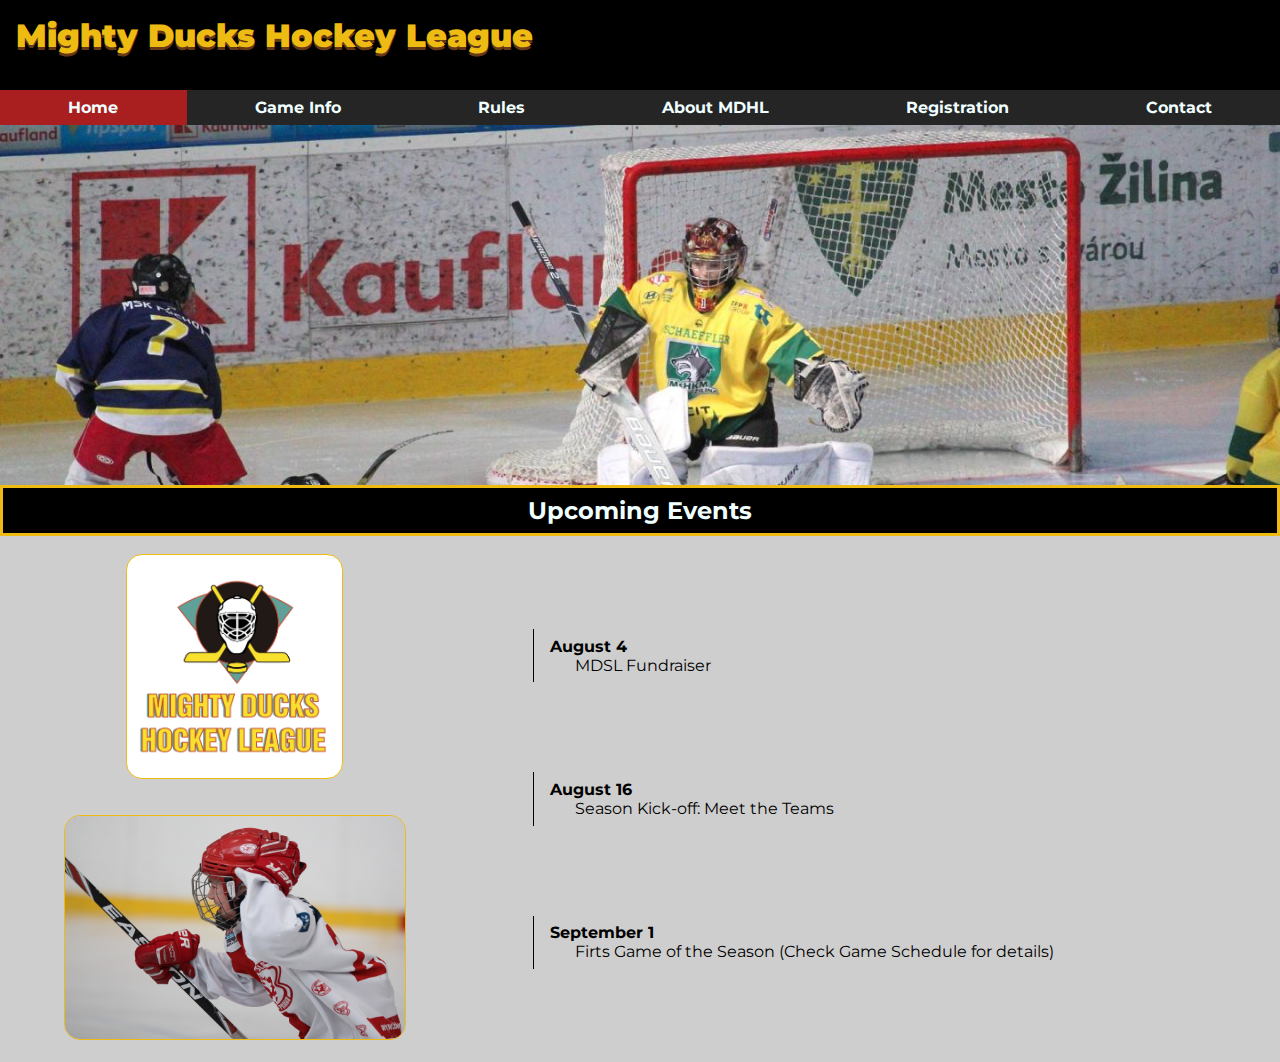
<file: index.html>
<!DOCTYPE html>
<html lang="en">
<head>
    <meta charset="UTF-8">
    <meta http-equiv="X-UA-Compatible" content="IE=edge">
    <meta name="viewport" content="width=device-width, initial-scale=1.0">
    <link rel="shortcut icon" href="./assets/images/favico.ico" type="image/x-icon">
    <link rel="stylesheet" href="./assets/styles/style.css">
    <title>MDHL</title>
</head>
<body>
    <nav>
        <h1 class="title">Mighty Ducks Hockey League</h1>
        <a class="active" href="#">Home</a>
        <a href="./game_info.html">Game Info</a>
        <a href="./rules.html">Rules</a>
        <a href="./about_MDHL.html">About MDHL</a>
        <a href="./registration.html">Registration</a>
        <a href="./contact.html">Contact</a>
    </nav>

    <header>
        <figure>
            <img src="./assets/images/design2_image1.jpg" alt="BannerMDHL">
        </figure>
    </header>
    <main>
        <section>
            <h2>Upcoming Events</h2>
            
            <div class="container">
                <div class="images">
                    <figure>
                        <img class="logo" src="./assets/images/LogoMightyDucks01.png" alt="Logo Mighty Duck">
                    </figure>
        
                    <figure>
                        <img class="animated" src="./assets/images/hockey1.jpg" alt="Mighty Duck Player">
                    </figure>
                </div>
                
                <div class="articles">
                    <article class="box-animated">
                        <h3>August 4</h3>
                        <p>
                            MDSL Fundraiser
                        </p>
                    </article>
                    <article class="box-animated">
                        <h3>August 16</h3>
                        <p>
                            Season Kick-off: Meet the Teams
                        </p>
                    </article>
                    <article class="box-animated">
                        <h3>September 1</h3>
                        <p>
                            Firts Game of the Season (Check Game Schedule for details)
                        </p>
                    </article>
                </div>
            </div>
        </section>
    </main>
</body>
</html>
</file>
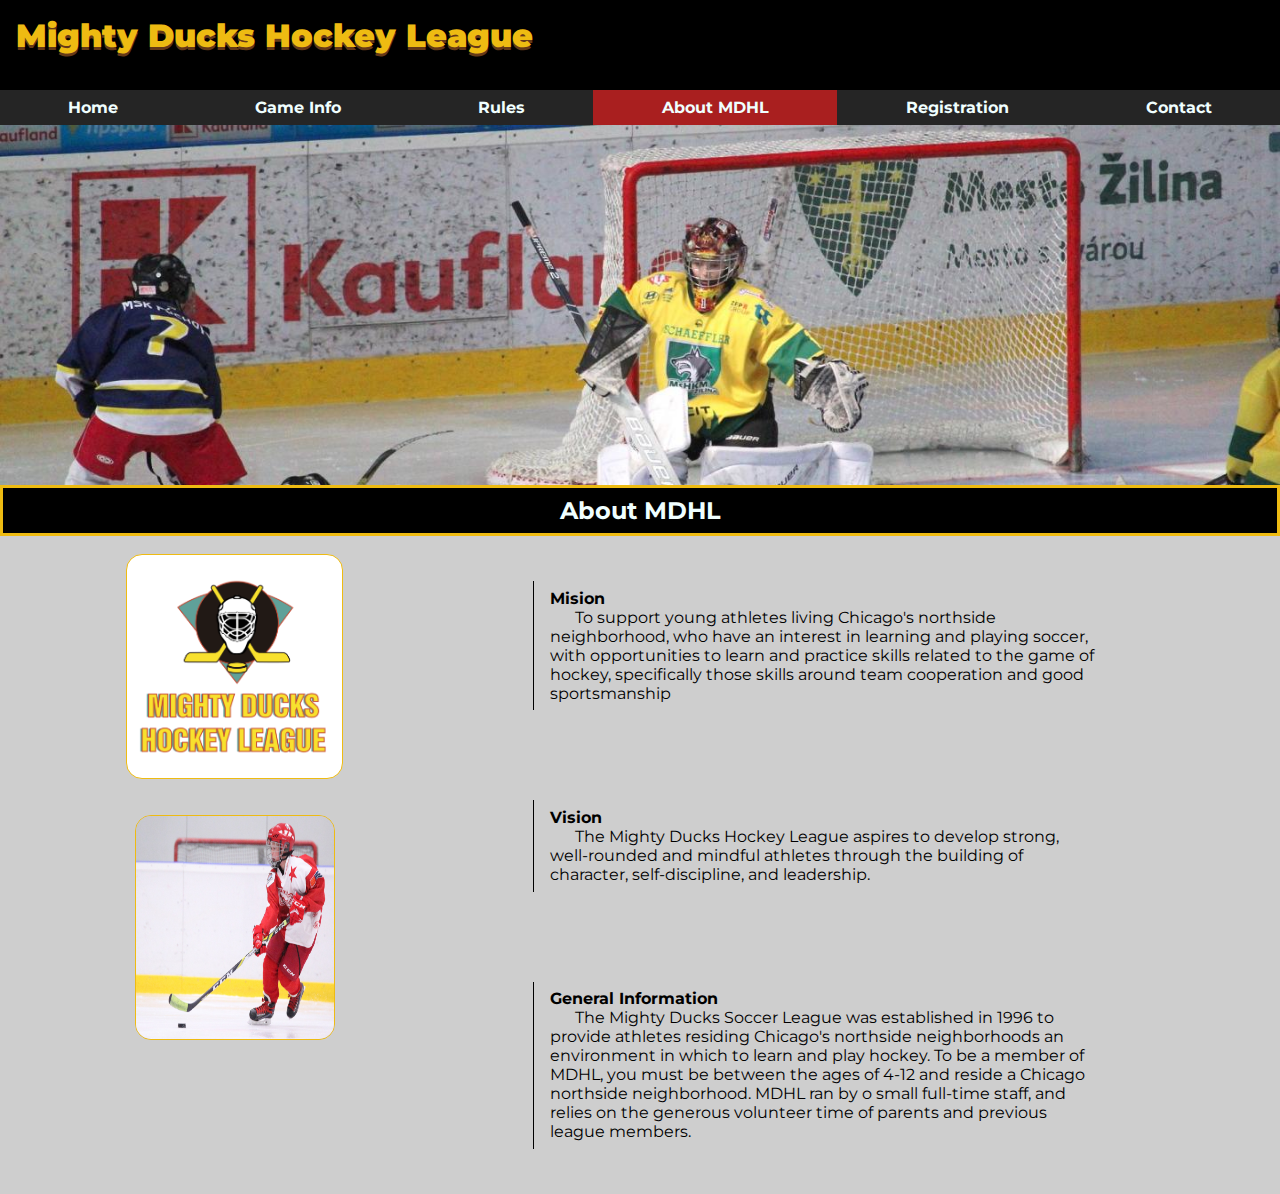
<file: about_MDHL.html>
<!DOCTYPE html>
<html lang="en">
<head>
    <meta charset="UTF-8">
    <meta http-equiv="X-UA-Compatible" content="IE=edge">
    <meta name="viewport" content="width=device-width, initial-scale=1.0">
    <link rel="shortcut icon" href="./assets/images/favico.ico" type="image/x-icon">
    <link rel="stylesheet" href="./assets/styles/style.css">
    <title>About MDHL</title>
</head>
<body>
    <nav>
        <h1 class="title">Mighty Ducks Hockey League</h1>
        <a href="./index.html">Home</a>
        <a href="./game_info.html">Game Info</a>
        <a href="./rules.html">Rules</a>
        <a class="active" href="">About MDHL</a>
        <a href="./registration.html">Registration</a>
        <a href="./contact.html">Contact</a>
    </nav>

    <header>    
        <figure>
            <img src="./assets/images/design2_image1.jpg" alt="BannerMDHL">
        </figure>
    </header>
    <main>
        <section>
            <h2>About MDHL</h2>

            <div class="container">
                <div class="images">
                    <figure>
                        <img class="logo" src="./assets/images/LogoMightyDucks01.png" alt="Logo Mighty Duck">
                    </figure>
        
                    <figure>
                        <img class="animated" src="./assets/images/hockey2.jpg" alt="Hockey Duck Playing" width="200">
                    </figure>
                </div>
    
                <div class="articles">                
                    <article class="box-animated">
                        <h3>Mision</h3>
                        <p>To support young athletes living Chicago's northside neighborhood, who have an interest in 
                            learning and playing soccer, with opportunities to learn and practice skills related to the game of 
                            hockey, specifically those skills around team cooperation and good sportsmanship</p>
                    </article>
    
                    <article class="box-animated">
                        <h3>Vision</h3>
                        <p>The Mighty Ducks Hockey League aspires to develop strong, well-rounded and mindful athletes 
                            through the building of character, self-discipline, and leadership.</p>
                    </article>
                    
                    <article class="box-animated">
                        <h3>General Information</h3>
                        <p>The Mighty Ducks Soccer League was established in 1996 to provide athletes residing 
                            Chicago's northside neighborhoods an environment in which to learn and play hockey. To be a 
                            member of MDHL, you must be between the ages of 4-12 and reside a Chicago northside 
                            neighborhood. MDHL ran by o small full-time staff, and relies on the generous volunteer time of 
                            parents and previous league members.</p>
                    </article>
                </div>
            </div>
        </section>
    </main>
</body>
</html>
</file>
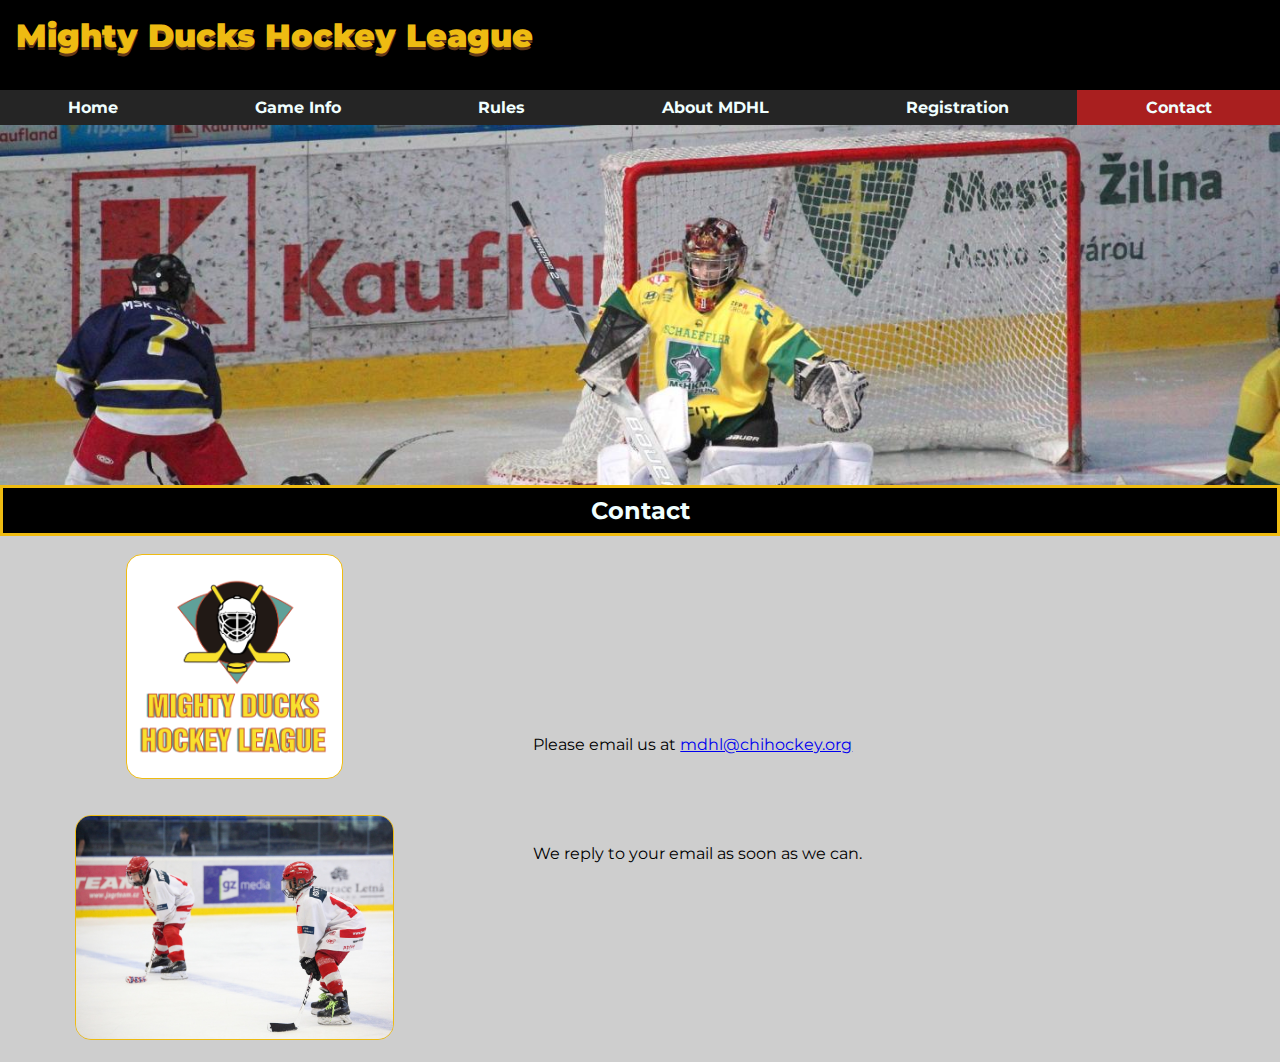
<file: contact.html>
<!DOCTYPE html>
<html lang="en">
<head>
    <meta charset="UTF-8">
    <meta http-equiv="X-UA-Compatible" content="IE=edge">
    <meta name="viewport" content="width=device-width, initial-scale=1.0">
    <link rel="shortcut icon" href="./assets/images/favico.ico" type="image/x-icon">
    <link rel="stylesheet" href="./assets/styles/style.css">
    <title>Contact</title>
</head>
<body>
    <nav>
        <h1 class="title">Mighty Ducks Hockey League</h1>
        <a href="./index.html">Home</a>
        <a href="./game_info.html">Game Info</a>
        <a href="./rules.html">Rules</a>
        <a href="./about_MDHL.html">About MDHL</a>
        <a href="./registration.html">Registration</a>
        <a class="active" href="#">Contact</a>
    </nav>

    <header>
        <figure>
            <img src="./assets/images/design2_image1.jpg" alt="BannerMDHL">
        </figure>
    </header>
    <main>
        <section>
            <h2>Contact</h2>

            <div class="container">
                <div class="images">
                    <figure>
                        <img class="logo" src="./assets/images/LogoMightyDucks01.png" alt="Logo Mighty Duck">
                    </figure>
        
                    <figure>
                        <img class="animated" src="./assets/images/hockey3.jpg" alt="Two Mighty Ducks Playing">
                    </figure>
                </div>

                <div class="articles">
                    <div class="article">
                        <p>Please email us at 
                            <a href="#">mdhl@chihockey.org</a>
                        </p>
                    </div>
                    
                    <div class="article">
                        <p>We reply to your email as soon as we can.</p>
                    </div>
                </div>
            </div>

        </section>
    </main>
</body>
</html>
</file>
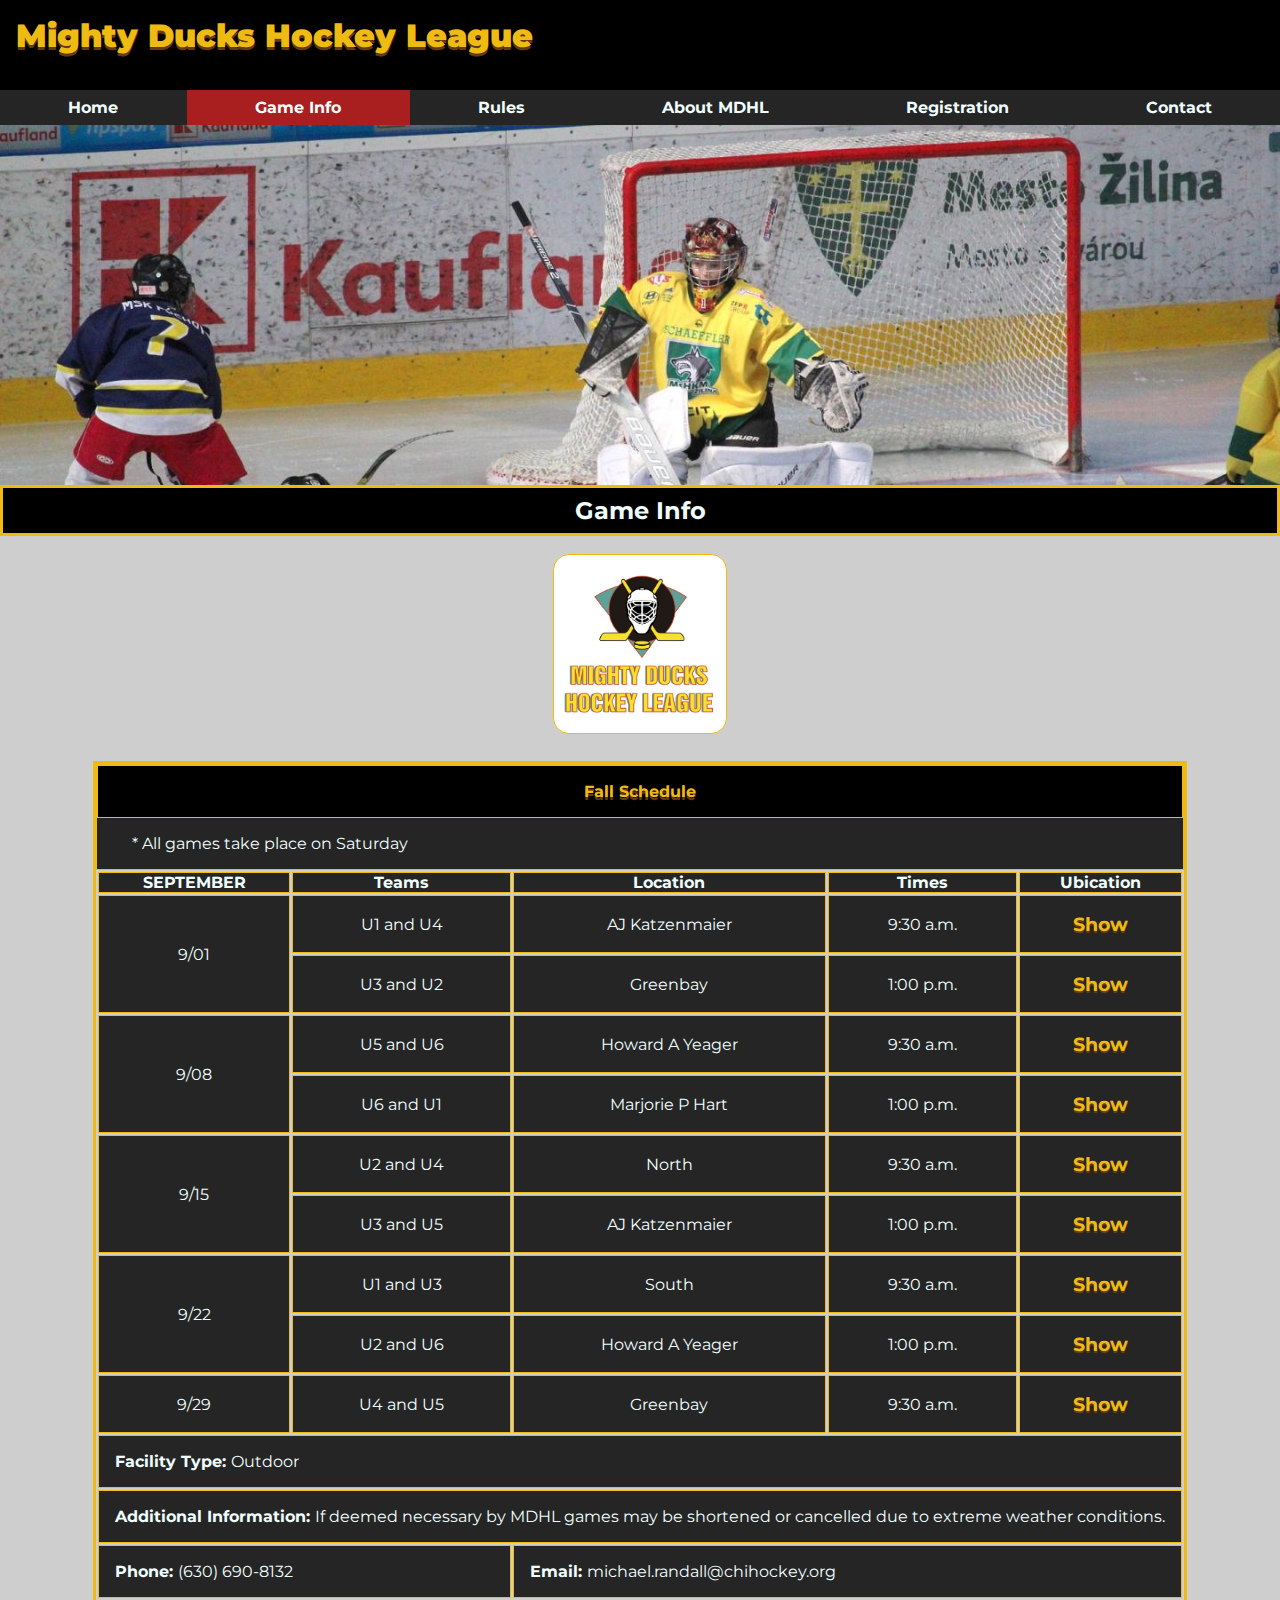
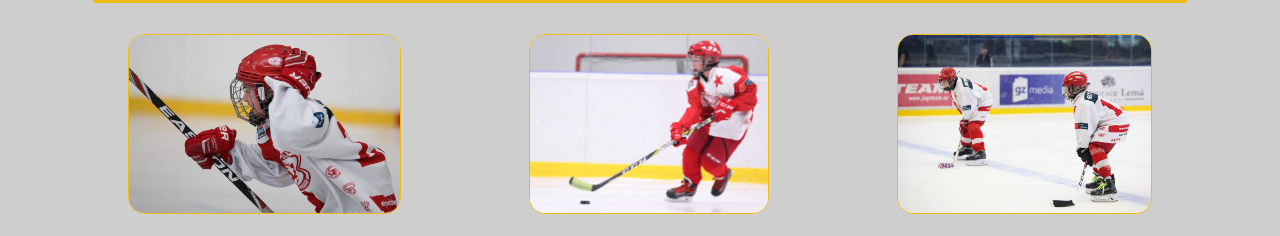
<file: game_info.html>
<!DOCTYPE html>
<html lang="en">
<head>
    <meta charset="UTF-8">
    <meta http-equiv="X-UA-Compatible" content="IE=edge">
    <meta name="viewport" content="width=device-width, initial-scale=1.0">
    <link rel="shortcut icon" href="./assets/images/favico.ico" type="image/x-icon">
    <link rel="stylesheet" href="./assets/styles/style.css">
    <title>Game Info</title>
</head>
<body>
    <nav>
        <h1 class="title">Mighty Ducks Hockey League</h1>
        <a href="./index.html">Home</a>
        <a class="active" href="#">Game Info</a>
        <a href="./rules.html">Rules</a>
        <a href="./about_MDHL.html">About MDHL</a>
        <a href="./registration.html">Registration</a>
        <a href="./contact.html">Contact</a>
    </nav>

    <header>
        <figure>
            <img src="./assets/images/design2_image1.jpg" alt="BannerMDHL">
        </figure>
    </header>
    <main>
        <section>
            <h2>Game Info</h2>

            <div class="container">
                <div class="images-games">
                    <figure>
                        <img class="logo" src="./assets/images/LogoMightyDucks01.png" alt="Logo Mighty Duck">
                    </figure>
                </div>
                
                <div class="table">
                    
                    <div class="table-responsive">
                        <table>
                            <caption>
                                <h3>Fall Schedule</h3>
                                <p>* All games take place on Saturday</p>
                            </caption>
                            <thead>
                                <tr>
                                    <th>SEPTEMBER</th>
                                    <th>Teams</th>
                                    <th>Location</th>
                                    <th>Times</th>
                                    <th>Ubication</th>
                                </tr>
                            </thead>
                            <tbody>
                                <tr>
                                    <td rowspan="2">9/01</td>
                                    <td>U1 and U4</td>
                                    <td>AJ Katzenmaier</td>
                                    <td>9:30 a.m.</td>
                                    <td>
                                        <a href="#katzenmaier">Show</a>
                                        <div id="katzenmaier">
                                            <div id="popup-katzenmaier">
                                                <a href="#close" class="close-popup">X</a>
                                                <iframe src="https://www.google.com/maps/embed?pb=!1m18!1m12!1m3!1d2949.7806441290872!2d-87.86499328470413!3d42.32587717918909!2m3!1f0!2f0!3f0!3m2!1i1024!2i768!4f13.1!3m3!1m2!1s0x880f932fbc6ba7cd%3A0xcf2bbe275c6da815!2sAJ%20Katzenmaier%20Academy!5e0!3m2!1ses-419!2sar!4v1676596051379!5m2!1ses-419!2sar" allowfullscreen="" loading="lazy" referrerpolicy="no-referrer-when-downgrade"></iframe>
                                            </div>
                                        </div>
                                    </td>
                                </tr>
                                
                                <tr>
                                    <td>U3 and U2</td>
                                    <td>Greenbay</td>
                                    <td>1:00 p.m.</td>
                                    <td>
                                        <a href="#greenbay">Show</a>
                                        <div id="greenbay">
                                            <div id="popup-greenbay">
                                                <a href="#close" class="close-popup">X</a>
                                                <iframe src="https://www.google.com/maps/embed?pb=!1m18!1m12!1m3!1d2950.01060723592!2d-87.87336637195298!3d42.32097251262699!2m3!1f0!2f0!3f0!3m2!1i1024!2i768!4f13.1!3m3!1m2!1s0x880f933bce5af881%3A0x740a7a7d548adce1!2sGreen%20Bay%20School%20(Pre-K)!5e0!3m2!1ses-419!2sar!4v1676596126272!5m2!1ses-419!2sar" allowfullscreen="" loading="lazy" referrerpolicy="no-referrer-when-downgrade"></iframe>
                                            </div>
                                        </div>
                                    </td>
                                </tr>
                                
                                <tr>
                                    <td rowspan="2">9/08</td>
                                    <td>U5 and U6</td>
                                    <td>Howard A Yeager</td>
                                    <td>9:30 a.m.</td>
                                    <td>
                                        <a href="#yeager">Show</a>
                                    </td>
                                </tr>
        
                                <tr>
                                    <td>U6 and U1</td>
                                    <td>Marjorie P Hart</td>
                                    <td>1:00 p.m.</td>
                                    <td>
                                        <a href="#marjorie">Show</a>
                                        <div id="marjorie">
                                            <div id="popup-marjorie">
                                                <a href="#close" class="close-popup">X</a>
                                                <iframe src="https://www.google.com/maps/embed?pb=!1m18!1m12!1m3!1d2968.289839348973!2d-87.64816138471761!3d41.92962287921814!2m3!1f0!2f0!3f0!3m2!1i1024!2i768!4f13.1!3m3!1m2!1s0x880fd30f2637f9d7%3A0xdbff5d5dfcfcfa35!2sMarjorie%20P%20Hart%20Elementary!5e0!3m2!1ses-419!2sar!4v1676601406771!5m2!1ses-419!2sar" allowfullscreen="" loading="lazy" referrerpolicy="no-referrer-when-downgrade"></iframe>
                                            </div>
                                        </div>
                                    </td>
                                </tr>
                                
                                <tr>
                                    <td rowspan="2">9/15</td>
                                    <td>U2 and U4</td>
                                    <td>North</td>
                                    <td>9:30 a.m.</td>
                                    <td>
                                        <a href="#north">Show</a>
                                        <div id="north">
                                            <div id="popup-north">
                                                <a href="#close" class="close-popup">X</a>
                                                <iframe src="https://www.google.com/maps/embed?pb=!1m18!1m12!1m3!1d2969.590379809823!2d-87.98491658471858!3d41.901665679220315!2m3!1f0!2f0!3f0!3m2!1i1024!2i768!4f13.1!3m3!1m2!1s0x880e4d32acf1269f%3A0xd5e750e2e3c30d09!2sNorth%20Elementary%20School!5e0!3m2!1ses-419!2sar!4v1676601590761!5m2!1ses-419!2sar" allowfullscreen="" loading="lazy" referrerpolicy="no-referrer-when-downgrade"></iframe>
                                            </div>
                                        </div>
                                    </td>
                                </tr>
        
                                <tr>
                                    <td>U3 and U5</td>
                                    <td>AJ Katzenmaier</td>
                                    <td>1:00 p.m.</td>
                                    <td>
                                        <a href="#katzenmaier">Show</a>
                                    </td>
                                </tr>
                                
                                <tr>
                                    <td rowspan="2">9/22</td>
                                    <td>U1 and U3</td>
                                    <td>South</td>
                                    <td>9:30 a.m.</td>
                                    <td>
                                        <a href="#south">Show</a>
                                        <div id="south">
                                            <div id="popup-south">
                                                <a href="#close" class="close-popup">X</a>
                                                <iframe src="https://www.google.com/maps/embed?pb=!1m18!1m12!1m3!1d2950.1937089340854!2d-87.8567816847044!3d42.31706697918975!2m3!1f0!2f0!3f0!3m2!1i1024!2i768!4f13.1!3m3!1m2!1s0x880feccac2135a21%3A0x8ce88e90b96bbec1!2sSouth%20Elementary%20School%20(K-5)!5e0!3m2!1ses-419!2sar!4v1676601825630!5m2!1ses-419!2sar" allowfullscreen="" loading="lazy" referrerpolicy="no-referrer-when-downgrade"></iframe>
                                            </div>
                                        </div>
                                    </td>
                                </tr>
        
                                <tr>
                                    <td>U2 and U6</td>
                                    <td>Howard A Yeager</td>
                                    <td>1:00 p.m.</td>
                                    <td>
                                        <a href="#yeager">Show</a>
                                        <div id="yeager">
                                            <div id="popup-yeager">
                                                <a href="#close" class="close-popup">X</a>
                                                <iframe src="https://www.google.com/maps/embed?pb=!1m18!1m12!1m3!1d2950.2700626313886!2d-87.85606978470449!3d42.31543827918987!2m3!1f0!2f0!3f0!3m2!1i1024!2i768!4f13.1!3m3!1m2!1s0x880feccac26b07c5%3A0x8b51fa5d6efe771a!2sHoward%20A.%20Yeager%20School%20(PREK-K)!5e0!3m2!1ses-419!2sar!4v1676601294340!5m2!1ses-419!2sar" allowfullscreen="" loading="lazy" referrerpolicy="no-referrer-when-downgrade"></iframe>
                                            </div>
                                        </div>
                                    </td>
                                </tr>
                                
                                <tr>
                                    <td>9/29</td>
                                    <td>U4 and U5</td>
                                    <td>Greenbay</td>
                                    <td>9:30 a.m.</td>
                                    <td>
                                        <a href="#greenbay">Show</a>
                                    </td>
                                </tr>
                            </tbody>
                            <tfoot>
                                <tr>
                                    <td colspan="5">
                                        <span>Facility Type: </span>
                                        Outdoor
                                    </td>
                                </tr>
                                
                                <tr>
                                    <td colspan="5">
                                        <span>Additional Information: </span>
                                        If deemed necessary by MDHL games may be shortened or cancelled due to extreme weather conditions.
                                    </td>
                                </tr>
                                
                                <tr>
                                    <td colspan="2">
                                        <span>Phone: </span>
                                        (630) 690-8132
                                    </td>
        
                                    <td colspan="3">
                                        <span>Email: </span>
                                        michael.randall@chihockey.org
                                    </td>
                                </tr>
                            </tfoot>
                        </table>
                    </div>
                </div>

                <div class="images-games">
                    <figure>
                        <img class="animated" src="./assets/images/hockey1.jpg" alt="Two Mighty Ducks Playing">
                    </figure>
        
                    <figure>
                        <img class="animated" src="./assets/images/hockey2.jpg" alt="Two Mighty Ducks Playing">
                    </figure>
        
                    <figure>
                        <img class="animated" src="./assets/images/hockey3.jpg" alt="Two Mighty Ducks Playing">
                    </figure>
                </div>
            </div>
        </section>
    </main>
</body>
</html>
</file>
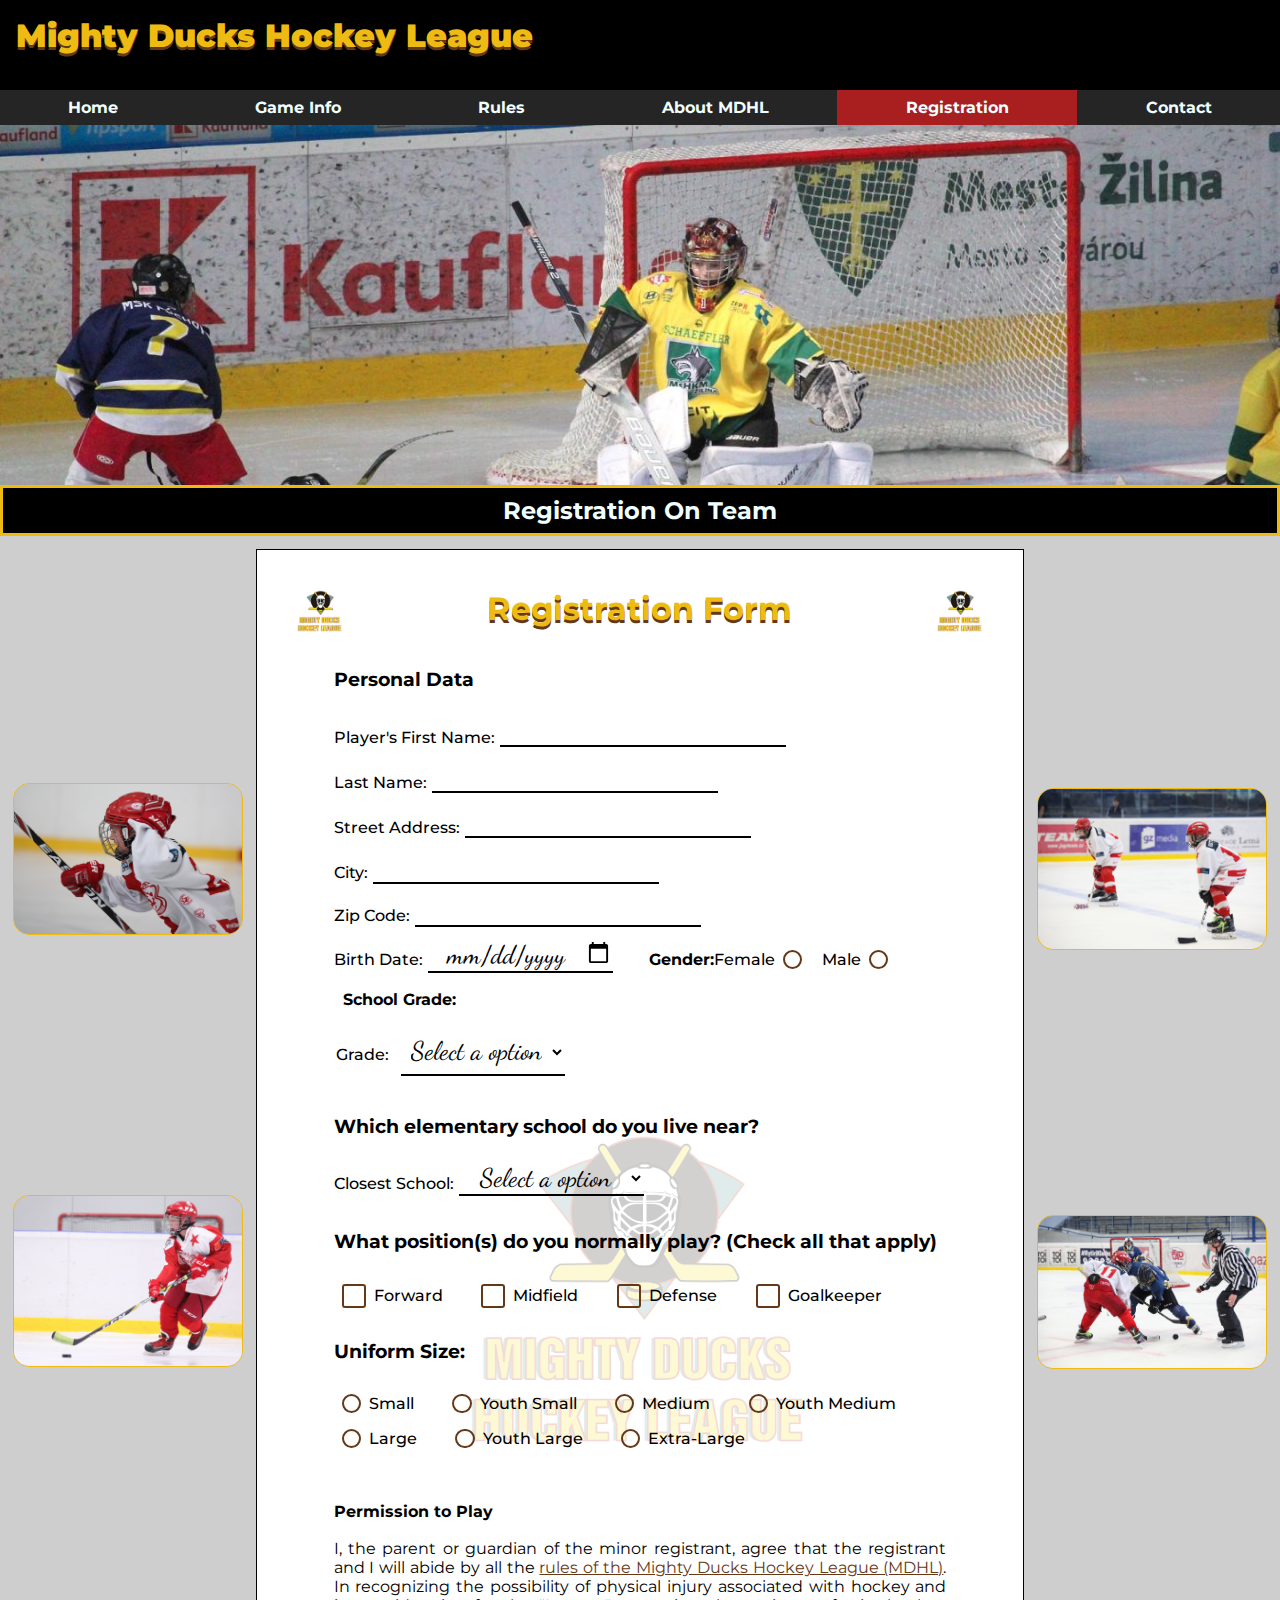
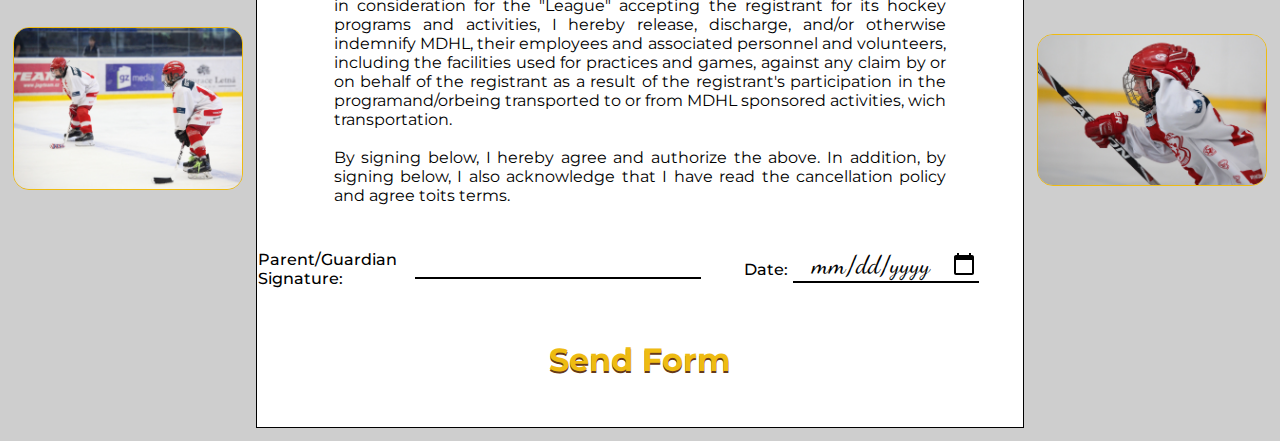
<file: registration.html>
<!DOCTYPE html>
<html lang="en">
<head>
    <meta charset="UTF-8">
    <meta http-equiv="X-UA-Compatible" content="IE=edge">
    <meta name="viewport" content="width=device-width, initial-scale=1.0">
    <link rel="shortcut icon" href="./assets/images/favico.ico" type="image/x-icon">
    <link rel="stylesheet" href="./assets/styles/style.css">
    <title>Registration</title>
</head>
<body>
    <nav>
        <h1 class="title">Mighty Ducks Hockey League</h1>
        <a href="./index.html">Home</a>
        <a href="./game_info.html">Game Info</a>
        <a href="./rules.html">Rules</a>
        <a href="./about_MDHL.html">About MDHL</a>
        <a class="active" href="#">Registration</a>
        <a href="./contact.html">Contact</a>
    </nav>
    
    <header>
        <figure>
            <img src="./assets/images/design2_image1.jpg" alt="BannerMDHL">
        </figure>
    </header>
    <main>
        <section>
            <h2>Registration On Team</h2>

            <div class="container">
                <div class="images-scroll display-none">
                    <figure>
                        <img class="animated" src="./assets/images/hockey1.jpg" alt="Two Mighty Ducks Playing">
                    </figure>
                    
                    <figure>
                        <img class="animated" src="./assets/images/hockey2.jpg" alt="Two Mighty Ducks Playing">
                    </figure>
                    
                    <figure>
                        <img class="animated" src="./assets/images/hockey3.jpg" alt="Two Mighty Ducks Playing">
                    </figure>
                </div>
                
                <div class="form">
                    <div id="filter">
                        <div id="title-form">
                            <figure>
                                <img src="./assets/images/favico.ico" alt="logo">
                            </figure>

                            <h3>Registration Form</h3>

                            <figure>
                                <img src="./assets/images/favico.ico" alt="logo">
                            </figure>
                        </div>

                        <form action="./show_data.html">
                            <fieldset>
                                <legend>Personal Data</legend>

                                <label>
                                    <span>Player's First Name: </span>
                                    <input name="first_name" type="text">
                                </label>

                                <label>
                                    <span>Last Name: </span>
                                    <input name="last_name" type="text">
                                </label>

                                <label>
                                    <span>Street Address: </span>
                                    <input name="street_address" type="text">
                                </label>

                                <label>
                                    <span>City: </span>
                                    <input name="city" type="text">
                                </label>

                                <label>
                                    <span>Zip Code: </span>
                                    <input name="zip_code" type="number">
                                </label>

                                <label>
                                    <span>Birth Date: </span>
                                    <input name="birth_date" type="date">
                                </label>

                                <div class="gender-select">
                                    <h4>Gender:</h4>
                                    <label>
                                        <span>Female </span>
                                        <input name="gender" type="radio" value="female">
                                    </label>
                                    
                                    <label>
                                        <span>Male </span>
                                        <input name="gender" type="radio" value="male">
                                    </label>
                                </div>
                                
                                <div class="grade-select">
                                    <h4>School Grade:</h4>

                                    <label>
                                        <span>Grade:</span>

                                        <select name="grade">
                                            <option disabled selected>Select a option</option>
                                            <option value="pre-school">Pre-School</option>
                                            <option value="first">1st</option>
                                            <option value="second">2st</option>
                                            <option value="third">3st</option>
                                            <option value="fourth">4st</option>
                                            <option value="fifth">5st</option>
                                        </select>
                                    </label>
                                </div>
                            </fieldset>

                            <fieldset>
                                <legend>Which elementary school do you live near?</legend>

                                <label>
                                    <span>Closest School: </span>
                                    <select name="school_near">
                                        <option disabled selected>Select a option</option>
                                        <option value="katzenmaier">AJ Katzenmaier</option>
                                        <option value="marjoriep">Marjorie P Hart</option>
                                        <option value="greenbay">Greenbay</option>
                                        <option value="north">North Elementary</option>
                                        <option value="yeager">Howard A Yeager</option>
                                        <option value="south">South Elementary</option>
                                    </select>
                                </label>
                            </fieldset>

                            <fieldset>
                                <legend>What position(s) do you normally play? (Check all that apply)</legend>

                                <label>
                                    <input name="position" type="checkbox" value="forward">
                                    <span>Forward</span>
                                </label>
                                
                                <label>
                                    <input name="position" type="checkbox" value="midfield">
                                    <span>Midfield</span>
                                </label>
                                
                                <label>
                                    <input name="position" type="checkbox" value="defense">
                                    <span>Defense</span>
                                </label>
                                
                                <label>
                                    <input name="position" type="checkbox" value="goalkeeper">
                                    <span>Goalkeeper</span>
                                </label>
                            </fieldset>

                            <fieldset>
                                <legend>Uniform Size: </legend>
                                
                                <label>
                                    <input name="uniform" type="radio" value="small">
                                    <span> Small</span>
                                </label>

                                <label>
                                    <input name="uniform" type="radio" value="ysmall">
                                    <span> Youth Small</span>
                                </label>

                                <label>
                                    <input name="uniform" type="radio" value="medium">
                                    <span> Medium</span>
                                </label>

                                <label>
                                    <input name="uniform" type="radio" value="ymedium">
                                    <span> Youth Medium</span>
                                </label>

                                <label>
                                    <input name="uniform" type="radio" value="large">
                                    <span> Large</span>
                                </label>

                                <label>
                                    <input name="uniform" type="radio" value="ylarge">
                                    <span> Youth Large</span>
                                </label>

                                <label>
                                    <input name="uniform" type="radio" value="xlarge">
                                    <span> Extra-Large</span>
                                </label>
                            </fieldset>

                            <div id="permission">
                                <h4>Permission to Play</h4>
    
                                <p>I, the parent or guardian of the minor registrant, agree that the registrant and I will abide by all the 
                                    <a href="./rules.html">rules of the Mighty Ducks Hockey League (MDHL)</a>. In recognizing the possibility of physical injury
                                    associated with hockey and in consideration for the "League" accepting the registrant for its 
                                    hockey programs and activities, I hereby release, discharge, and/or otherwise indemnify MDHL, 
                                    their employees and associated personnel and volunteers, including the facilities used for 
                                    practices and games, against any claim by or on behalf of the registrant as a result of the 
                                    registrant's participation in the programand/orbeing transported to or from MDHL sponsored 
                                    activities, wich transportation.
                                </p>
    
                                <p>By signing below, I hereby agree and authorize the above. In addition, by signing below, I also 
                                    acknowledge that I have read the cancellation policy and agree toits terms.
                                </p>
                            </div>

                            <div class="firm-box">
                                <label id="firm">
                                    Parent/Guardian Signature: 
                                    <input type="text" name="signature">
                                </label>
    
                                <label id="date">
                                    Date: 
                                    <input type="date" name="date">
                                </label>
                            </div>

                            <button type="submit">Send Form</button>
                        </form>
                    </div>
                </div>
                
                <div class="images-scroll">
                    <figure>
                        <img class="animated" src="./assets/images/hockey3.jpg" alt="Two Mighty Ducks Playing">
                    </figure>
                    
                    <figure>
                        <img class="animated" src="./assets/images/design1_image1.jpg" alt="Two Mighty Ducks Playing">
                    </figure>
                    
                    <figure>
                        <img class="animated" src="./assets/images/hockey1.jpg" alt="Two Mighty Ducks Playing">
                    </figure>
                </div>
            </div>
        </section>
    </main>
</body>
</html>
</file>
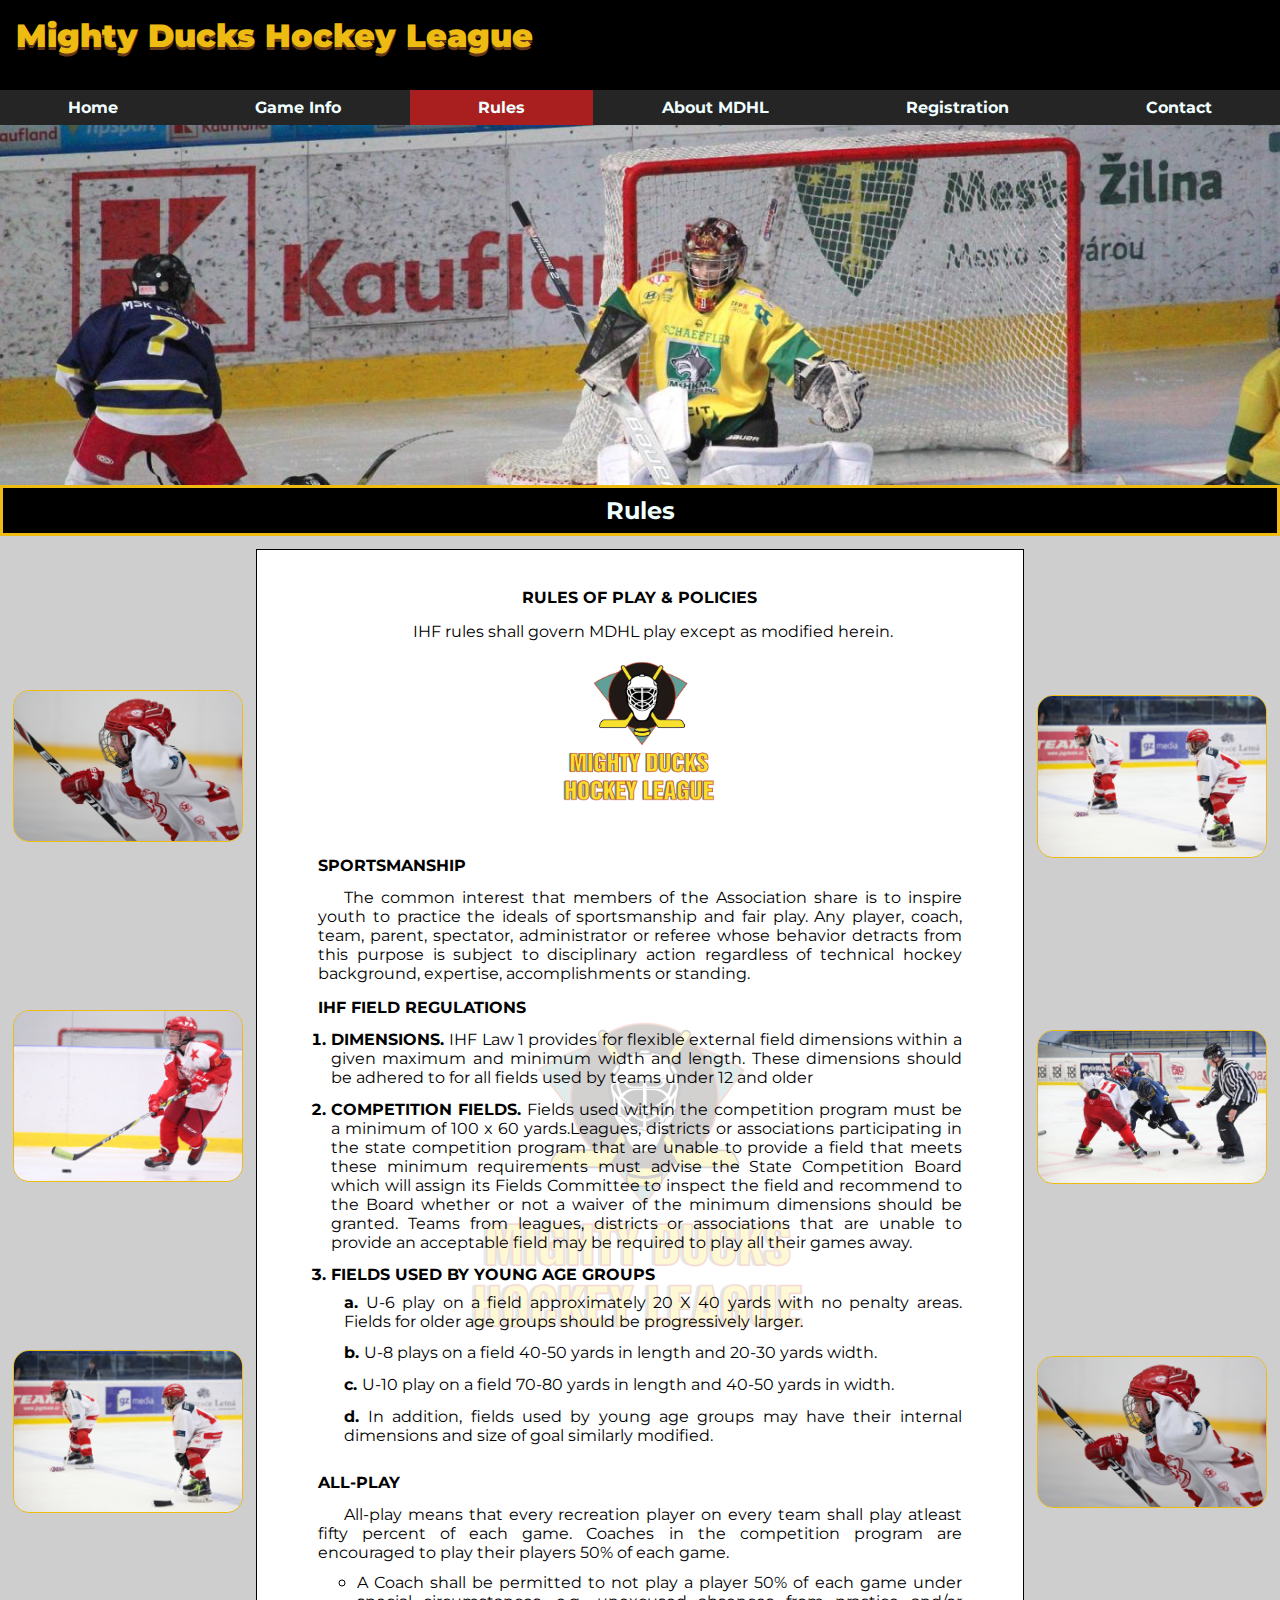
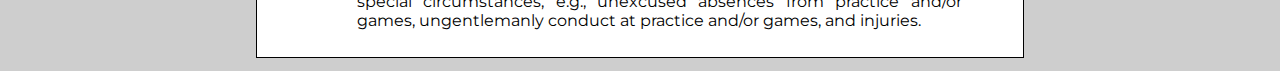
<file: rules.html>
<!DOCTYPE html>
<html lang="en">
<head>
    <meta charset="UTF-8">
    <meta http-equiv="X-UA-Compatible" content="IE=edge">
    <meta name="viewport" content="width=device-width, initial-scale=1.0">
    <link rel="shortcut icon" href="./assets/images/favico.ico" type="image/x-icon">
    <link rel="stylesheet" href="./assets/styles/style.css">
    <title>Contact</title>
</head>
<body>
    <nav>
        <h1 class="title">Mighty Ducks Hockey League</h1>
        <a href="./index.html">Home</a>
        <a href="./game_info.html">Game Info</a>
        <a class="active" href="#">Rules</a>
        <a href="./about_MDHL.html">About MDHL</a>
        <a href="./registration.html">Registration</a>
        <a href="./contact.html">Contact</a>
    </nav>
    
    <header>
        <figure>
            <img src="./assets/images/design2_image1.jpg" alt="BannerMDHL">
        </figure>
    </header>
    <main>
        <section>
            <h2>Rules</h2>

            <div class="container">
                <div class="images-scroll display-none">
                    <figure>
                        <img class="animated" src="./assets/images/hockey1.jpg" alt="Two Mighty Ducks Playing">
                    </figure>
                    
                    <figure>
                        <img class="animated" src="./assets/images/hockey2.jpg" alt="Two Mighty Ducks Playing">
                    </figure>
                    
                    <figure>
                        <img class="animated" src="./assets/images/hockey3.jpg" alt="Two Mighty Ducks Playing">
                    </figure>
                </div>
                
                <div class="article-rules">
                    <div id="filter">
                        <article id="title-rules">
                            <h3 class="center-text">RULES OF PLAY & POLICIES</h3>
                            <p class="center-text">IHF rules shall govern MDHL play except as modified herein.</p>
                            
                            <figure class="center-text">
                                <img class="logo-rules" src="./assets/images/LogoMightyDucks01.png" alt="Logo Mighty Duck">
                            </figure>
                        </article>
    
                        <article id="article-1">
                            <h3>SPORTSMANSHIP</h3>
                            <p>
                                The common interest that members of the Association share is to inspire 
                                youth to practice the ideals of sportsmanship and fair play. Any player, coach, 
                                team, parent, spectator, administrator or referee whose behavior detracts from 
                                this purpose is subject to disciplinary action regardless of technical hockey 
                                background, expertise, accomplishments or standing.
                            </p>
                        </article>

                        <article id="article-2">
                            <h3>IHF FIELD REGULATIONS</h3>
                            <ol>
                                <li>
                                    <span>DIMENSIONS. </span>
                                    IHF Law 1 provides for flexible external field dimensions within 
                                    a given maximum and minimum width and length. These dimensions should be 
                                    adhered to for all fields used by teams under 12 and older
                                </li>
                                <li>
                                    <span>COMPETITION FIELDS. </span>
                                    Fields used within the competition program must be 
                                    a minimum of 100 x 60 yards.Leagues, districts or associations participating in 
                                    the state competition program that are unable to provide a field that meets these 
                                    minimum requirements must advise the State Competition Board which will 
                                    assign its Fields Committee to inspect the field and recommend to the Board 
                                    whether or not a waiver of the minimum dimensions should be granted. Teams 
                                    from leagues, districts or associations that are unable to provide an acceptable 
                                    field may be required to play all their games away.
                                </li>
                                <li>
                                    <span>FIELDS USED BY YOUNG AGE GROUPS</span>
                                    <ol id="sub-list">
                                        <li> U-6 play on a field approximately 20 X 40 yards with no penalty areas. Fields 
                                            for older age groups should be progressively larger.</li>
                                        <li>U-8 plays on a field 40-50 yards in length and 20-30 yards width.</li>
                                        <li>U-10 play on a field 70-80 yards in length and 40-50 yards in width.</li>
                                        <li>In addition, fields used by young age groups may have their internal 
                                            dimensions and size of goal similarly modified.</li>
                                    </ol>
                                </li>
                            </ol>
                        </article>

                        <article id="article-3">
                            <h3>ALL-PLAY</h3>
                            <p>All-play means that every recreation player on every team shall play atleast 
                                fifty percent of each game. Coaches in the competition program are encouraged 
                                to play their players 50% of each game. </p>
                            <ul>
                                <li>A Coach shall be permitted to not play a player 50% of each game 
                                    under special circumstances, e.g., unexcused absences from practice 
                                    and/or games, ungentlemanly conduct at practice and/or games, and 
                                    injuries.</li>
                            </ul>
                        </article>
                    </div>
                </div>
                
                <div class="images-scroll">
                    <figure>
                        <img class="animated" src="./assets/images/hockey3.jpg" alt="Two Mighty Ducks Playing">
                    </figure>
                    
                    <figure>
                        <img class="animated" src="./assets/images/design1_image1.jpg" alt="Two Mighty Ducks Playing">
                    </figure>
                    
                    <figure>
                        <img class="animated" src="./assets/images/hockey1.jpg" alt="Two Mighty Ducks Playing">
                    </figure>
                </div>
            </div>
        </section>
    </main>
</body>
</html>
</file>
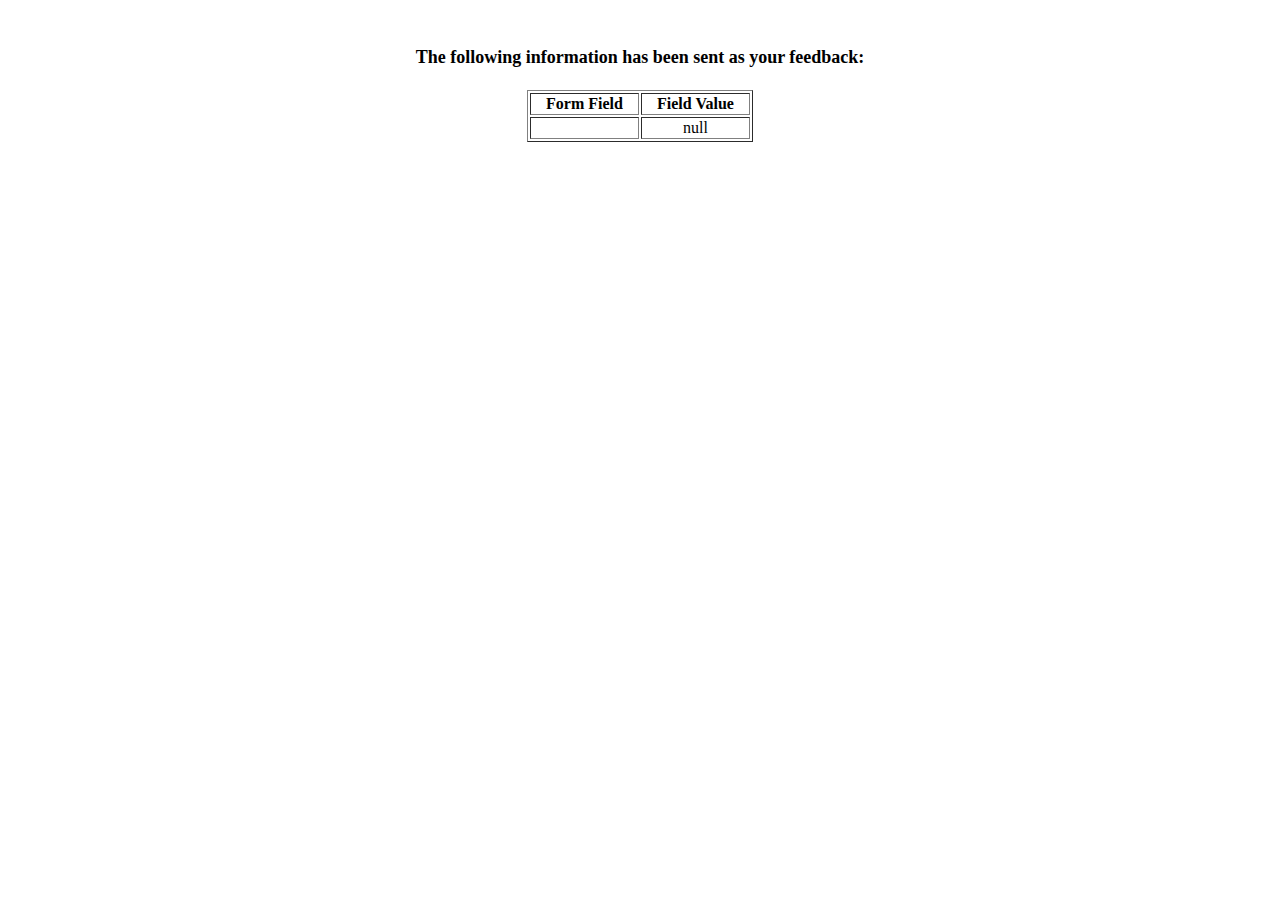
<file: show_data.html>
<html>
<head>
<title>Feedback Sent</title>
</head>
<body>
<p align=center>&nbsp;</p>
<h1 align=center><font size="+1">The following information has been sent as your
  feedback:</font></h1>

<table border="1" align=center width="226">
  <tr>
    <th align="center">Form Field</th>
    <th align="center">Field Value</th>
  </tr>

<script language="javascript">
var args = location.search.substr(1).split('&');
for (var i = 0; i < args.length; ++i) {
  var parts = args[i].split('=');
  if (parts != null) {
    var field = parts[0];
    var value = parts[1];
    if (value == null) {
      value = "null"
    }
    else {
      value = '"' + unescape(value.replace(/\+/g, ' ')) + '"';
    }

    document.writeln('<tr><td align="center">' + field + '</td>');
    document.writeln('<td align="center">' + value + '</td></tr>');
  }
}
</script>

<noscript>
<tr><td>
<p>You need to turn on Javascript in your browser.</p>

<p>In Microsoft Internet Explorer 4 or greater:</p>
<ul>
<li>From the "Tools" menu (in IE 4, it's the "View" menu), select "Internet Options".</li>
<li>Click on the "Security" tab.</li>
<li>Click on the "Custom Level" button. (In IE 4, select "Custom"
and then click on "Settings...".)</li>
<li>Under "Active scripting" make sure "Enable" is selected.</li>
</ul>

<p>In Netscape version 4 or greater:</p>
<ul>
<li>From the <b>Edit</b> menu, select <b>Preferences</b>.</li>
<li>In the <b>Category</b> list on the left, click on the word "Advanced".</li>
<li>In the panel on the right, make sure "Enable JavaScript" is checked.</li>
<li>Click the <b>OK</b> button.</li>
</ul>

</td></tr>
</noscript>

</table>
</body>
</html>
</file>
<file: assets/styles/style.css>
@import url('https://fonts.googleapis.com/css2?family=Montserrat:wght@500&display=swap');
@import url('https://fonts.googleapis.com/css2?family=Dancing+Script:wght@600&family=Montserrat:wght@500&display=swap');

* {
    margin: 0;
    padding: 0;
    box-sizing: border-box;
    background-color: #cecece;
    font-family: 'Montserrat', sans-serif;
    font-size: medium;
}

/* Header */
a.active {
    background-color: rgb(169, 31, 31);
}

nav {
    display: flex;
    flex-wrap: wrap;
    background-color: rgb(37, 37, 37);
    position: sticky;
    top: 0%;
}

nav a {
    display: flex;
    flex-grow: 1;
    text-decoration: none;
    color: azure;
    background-color: rgb(37, 37, 37);
    font-weight: bold;
    padding: 0.5rem;
    justify-content: center;
}

nav a:hover {
    background-color: rgb(238, 187, 18);
}

nav a:active {
    transform: scale(0.95);
}

header {
    min-height: 40vh;
    background-color: rgb(0, 0, 0);
}

header figure {
    display: flex;
    max-height: 40vh;
    justify-content: flex-start;
}

header img {
    object-fit: cover;
    height: 100%;
    width: 100%;
}

h1.title {
    display: flex;
    background-color: rgb(0, 0, 0);
    width: 100%;
    color: rgb(238, 187, 18);
    text-shadow: 0px 3px rgb(101, 57, 24);
    padding: 1rem;
    font-weight: 900;
    font-size: 2rem;
    min-height: 10vh;
}

/* Main */
section {
    display: flex;
    min-height: 50vh;
    flex-direction: column;
}

h2 {
    display: flex;
    justify-content: center;
    border: 0.2rem solid rgb(238, 187, 18);
    background-color: rgb(0, 0, 0);
    color: azure;
    padding: 0.5rem 0 0.5rem 0;
    transition: all 1.3s;
    font-size: 1.5rem;
}

h2:hover {
    border: 0.2rem solid rgb(0, 0, 0);
    background-color: rgb(238, 187, 18);
    color: black;
}

.container {
    display: flex;
    max-width: 100vw;
    min-height: 50vh;
    flex-wrap: wrap;
    justify-content: space-evenly;
}

.images {
    display: flex;
    flex-direction: column;
    align-items: center;
    justify-content: space-evenly;
    width: 30vw;
    height: 100%;
}

.logo {
    display: flex;
    transition: ease-in-out 1s;
}

.logo:hover {
    transform: rotateY(360deg);
}

.images img {
    height: 25vh;
    margin-top: 2vh;
    margin-bottom: 2vh;
    background-color: white;
    border-radius: 1rem;
    border: 0.1rem solid rgb(238, 187, 18);
}

.articles {
    width: 60vw;
    display: flex;
    flex-direction: column;
    justify-content: center;
    align-items: flex-start;
}

article {
    display: flex;
    flex-direction: column;
    margin: 5vh 5vw 5vh 5vw;
    padding: 1% 10% 1% 2%;
    border-left: solid black 1px;
}

.article {
    display: flex;
    margin: 5vh 5vw 5vh 5vw;

}

article p {
    text-indent: 2vw;
}

.animated {
    transition-timing-function: ease-in-out;
}

.animated:hover {
    transform: scale(2);
    animation: happiness 0.4s;
    animation-iteration-count: infinite;
    animation-direction: alternate;
}

.box-animated:hover {
    border: solid black 1px;
    animation: box 0.7s;
    animation-fill-mode: forwards;
    display: flex;
    flex-direction: column;
}

.images-scroll {
    display: flex;
    flex-direction: column;
    justify-content: space-evenly;
    align-items: center;
    min-width: 200px;
    max-width: 18vw;
    min-height: 30vh;
    margin: 0;
}

.images-scroll img {
    min-width: 200px;
    width: 100%;
    margin: 1vh 0 1vh 0;
    background-color: white;
    border-radius: 1rem;
    border: 0.1rem solid rgb(238, 187, 18);
}

.images-games {
    display: flex;
    justify-content: space-evenly;
    width: 100%;
    height: 100%;
    flex-wrap: wrap;
}

.images-games img {
    height: 20vh;
    margin-top: 2vh;
    margin-bottom: 2vh;
    background-color: white;
    border-radius: 1rem;
    border: 0.1rem solid rgb(238, 187, 18);
}

caption {
    caption-side: top;
}

caption>p {
    text-align: start;
    border: none;
}

.table {
    border: 0.2rem solid rgb(238, 187, 18);
    margin: 1vh 1vw 1vw 1vw;
    background-color: rgb(37, 37, 37);
    overflow-x: auto;
}

.table-responsive {
    overflow-x: auto;
}

.table h3 {
    width: 100%;
    background-color: black;
    text-align: center;
    color: rgb(238, 187, 18);
    text-shadow: 0px 3px rgb(101, 57, 24);
    padding: 1rem;
    border: solid 0.1rem rgb(238, 187, 18);
}

.table p, tfoot td {
    margin-left: 1.5vw;
    padding: 1rem;
    background-color: rgb(37, 37, 37);
    color: azure;
}

table *{
    border-collapse: collapse;
    background-color: rgb(37, 37, 37);
    border: solid 0.1rem rgb(238, 187, 18);
    color: azure;
}

tbody td, thead td {
    text-align: center;
    padding: 1rem;
}

.table span {
    font-weight: bold;
    border: none;
}

.logo-rules {
    height: 20vh;
}

.article-rules {
    min-width: 60vw;
    max-width: 60vw;
    border: solid 1px;
    border-color: black;
    margin: 1% 0 1% 0;
    background: rgba(255, 255, 255);
    background-image: url("../images/LogoMightyDucks01.png");
    background-size: 30vw;
    background-repeat: no-repeat;
    background-position-x: center;
    background-position-y: 60%;
    display: flex;
    flex-direction: column;
}

#filter {
    height: 100%;
    width: 100%;
    background: rgba(255, 255, 255, 0.8);
}

.article-rules > div > article {
    border: none;
    text-align: justify;
    padding: 0;
    margin: 0 8% 2% 8%;
}

.center-text {
    text-align: center;
}

#title-rules {
    margin: 5% 0 4% 0;
}

.article-rules h3 {
    margin-bottom: 2%;
    font-weight: bolder;
}

.article-rules * {
    background-color: rgba(255, 255, 255, 0);
}

.article-rules span {
    font-weight: bolder;
}

.article-rules li {
    margin-left: 1vw;
    margin-bottom: 2%;
}

#sub-list > li {
    list-style-position: inside;
    list-style-type: lower-latin;
}

#sub-list {
    margin-top: 1vh;
}

#article-3 > ul {
    margin-top: 1vh;
    margin-left: 2vw;
    list-style-type: circle;
}

li::marker {
    font-weight: bolder;
}

ul>li::marker {
    font-weight: bolder;
    font-size: large;
}

/* Form */
.form {
    min-width: 60vw;
    max-width: 60vw;
    border: solid 1px;
    border-color: black;
    margin: 1% 0 1% 0;
    background: rgba(255, 255, 255);
    background-image: url("../images/LogoMightyDucks01.png");
    background-size: 30vw;
    background-repeat: no-repeat;
    background-position-x: center;
    background-position-y: center;
    display: flex;
    flex-direction: column;
}

form {
    display: flex;
    flex-direction: column;
    justify-content: center;
    align-items: center;
}

.form * {
    background-color: rgba(255, 255, 255, 0);
}

#title-form {
    display: flex;
    justify-content: space-between;
    align-items: center;
    width: 100%;
    padding: 3% 5%;
}

#title-form > h3 {
    font-weight: bolder;
    font-size: 2rem;
    padding: 1rem;
    color: rgb(238, 187, 18);
    text-shadow: 0px 3px rgb(101, 57, 24);
}

#title-form > figure > img{
    transform: translateY(5px);
    width: 50px;
}

fieldset {
    border: none;
    width: 100%;
    padding: 3% 10%;
    display: flex;
    flex-wrap: wrap;
}

#permission {
    padding: 3% 10%;
    display: flex;
    flex-direction: column;
    width: 100%;
    text-align: justify;
}

#permission * {
    margin-bottom: 3%;
}

#permission a {
    color: rgb(101, 57, 24);
}

legend {
    font-weight: bold;
    font-size: 1.2rem;
}

label {
    font-weight: 500;
    margin-right: 5%;
    display: flex;
    align-items: center;
    justify-content: center;
    cursor: pointer;
}

input[type="text"],
input[type="date"],
input[type="number"],
select {
    border: none;
    border-bottom: solid 2px;
    border-bottom-color: black;
    margin-bottom: 3%;
    margin-left: 5px;
    margin: 0 5px 3% 5px;
    outline: 0;
    font-family: 'Dancing Script', cursive;
    font-size: 1.6rem;
    text-align: center;
}

input[type="checkbox"] {
    appearance: none;
    display: flex;
    align-items: center;
    justify-content: center;
    width: 1.5em;
    height: 1.5em;
    border: 2px solid rgb(101, 57, 24);
    border-radius: 3px;
    cursor: pointer;
    margin: 0.5rem;
}

input[type="checkbox"]::after {
    display: flex;
    align-items: center;
    content: '\2714';
    display: none;
}

input[type="checkbox"]:checked {
    background: rgb(238, 187, 18);
}

input[type="checkbox"]:checked::after {
    display: flex;
}

.grade-select {
    display: flex;
    width: 50%;
    align-items: center;
    flex-wrap: wrap;
}

.grade-select * {
    padding: 3%;
}

.gender-select {
    display: flex;
    align-items: center;
}

input[type="radio"] {
    appearance: none;
    display: flex;
    align-items: center;
    justify-content: center;
    width: 1.2em;
    height: 1.2em;
    border: 2px solid rgb(101, 57, 24);
    border-radius: 50%;
    cursor: pointer;
    margin: 0.5rem;
}

input[type="radio"]::after {
    display: flex;
    align-items: center;
    content: '\2714';
    display: none;
}

input[type="radio"]:checked {
    background: rgb(238, 187, 18);
}

input[type="radio"]:checked::after {
    display: flex;
}

.firm-box {
    display: flex;
    justify-content: center;
}

button {
    margin: 2rem;
    padding: 1rem;
    cursor: pointer;
    border: none;
    font-weight: bolder;
    font-size: 2rem;
    color: rgb(238, 187, 18);
    text-shadow: 0px 2px rgb(101, 57, 24);
}

#katzenmaier,
#greenbay,
#marjorie,
#north,
#south,
#yeager {
    width: 400px;
    height: 300px;
    position: absolute;
    visibility: hidden;
    top: 100%;
    left: 50%;
    transform: translate(-45%, 0%);
    opacity: 0;
    transition: all 600ms;
}

#katzenmaier:target,
#greenbay:target,
#marjorie:target,
#north:target,
#south:target,
#yeager:target {
    background: rgb(0, 0, 0, 0.8);
    visibility: visible;
    opacity: 1;
}

#popup-katzenmaier,
#popup-greenbay,
#popup-marjorie,
#popup-north,
#popup-south,
#popup-yeager {
    display: flex;
    justify-content: center;
    align-items: center;
    width: 100%;
    max-width: 400px;
}

.close-popup {
    text-decoration: none;
    width: 50px;
    height: 50px;
    position: absolute;
    right: -20px;
    top: -20px;
    padding: 20px;
    background: black;
    color: white;
    border-radius: 50%;
    line-height: 10px;
}

iframe {
    width: 400px;
    height: 300px;
}

td a {
    text-decoration: none;
    font-weight: bolder;
    font-size: 1.2rem;
    color: rgb(238, 187, 18);
    text-shadow: 0px 2px rgb(101, 57, 24);
    border: none;
}

@keyframes happiness {
    0% {
        transform: rotateZ(0deg);
    }
    50% {
        transform: rotateZ(3deg);
    }
    100% {
        transform: rotateZ(-3deg);
    }
}

@keyframes box {
    from {
        transform: scale(1);
    }
    to {
        transform: scale(1.05);
        border: solid black 1px;
        box-shadow: 5px 5px #1e1e1eaa;
    }
}

@media (min-width:0px) and (max-width:426px) { 
    nav > h1.title {
        font-size: 1.15rem;
    }

    nav > a {
        display: flex;
        width: 50%;
    }

    header {
        display: flex;
    }

    .container {
        display: flex;
        flex-direction: column;
        align-items: center;
    }

    .images-scroll {
        display: flex;
        flex-direction: row; 
        flex-wrap: wrap;
        min-width: 80%;
        justify-content: space-evenly;
        align-items: center;
    }

    .articles {
        width: 90%;
    }

    .article-rules {
        min-width: 95vw;
        background-size: 70vw;
    }

    .article-rules > div > article {
        text-align: left;
        padding: 10px 2px;
    }

    main {
        max-width: 100vw;
    }

    .table-responsive {
        max-width: 95vw;
    }
    
    #popup-katzenmaier,
    #popup-greenbay,
    #popup-marjorie,
    #popup-north,
    #popup-south,
    #popup-yeager {
        max-width: 100%;
        max-height: 100%;
    }

    #katzenmaier,
    #greenbay,
    #marjorie,
    #north,
    #south,
    #yeager {
        max-width: 300px;
        transform: translate(-50%, 0%);
    }

    .close-popup {
        display: flex;
        justify-content: center;
        align-items: center;
        width: 20px;
        height: 20px;
        position: absolute;
        right: -10px;
        top: -10px;
        padding: 15px;
        background: black;
        color: white;
        border-radius: 50%;
        line-height: 2px;
    }

    .form {
        min-width: 95vw;
        max-width: 95vw;
        background-size: 70vw;
    }
    
    fieldset,
    label,
    .firm-box {
        width: 100%;
        display: flex;
        flex-wrap: wrap;
        justify-content: center;
    }
    
    #title-form > h3 {
        font-size: 1.3rem;
        text-align: center;
    }
    
    #title-form > figure > img{
        width: 40px;
    }

    .display-none {
        display: none;
    }
}

@media (min-width:427px) and (max-width:1024px) {
    .images-scroll {
        display: flex;
        flex-direction: row;
        flex-wrap: wrap;
        justify-content: space-evenly;
        align-items: center;
        min-width: 90%;
    }

    .images-scroll > figure {
        width: 40%;
    }

    .article-rules {
        min-width: 90%;
    }

    #title-form > h3 {
        font-size: 1.8rem;
        text-align: center;
    }

    .firm-box {
        width: 100%;
        display: flex;
        flex-wrap: wrap;
        justify-content: center;
        padding: 0 50px;
    }

    .form {
        min-width: 90%;
    }

    .images .animated {
        max-width: 95%;
        object-fit: cover;
    }

    .display-none {
        display: none;
    }
}

@media (min-width:2000px) {
    * {
        margin: 0;
        padding: 0;
        box-sizing: border-box;
        background-color: #cecece;
        font-family: 'Montserrat', sans-serif;
        font-size: large;
        font-size: 25px;
    }

    main img {
        min-height: 300px;
        object-fit: cover;
    }

    #title-form img{
        display: none;
    }

    header {
        max-height: 40vh;
    }
    
    header figure {
        display: flex;
        max-height: 40vh;
        align-items: center;
    }
}
</file>
